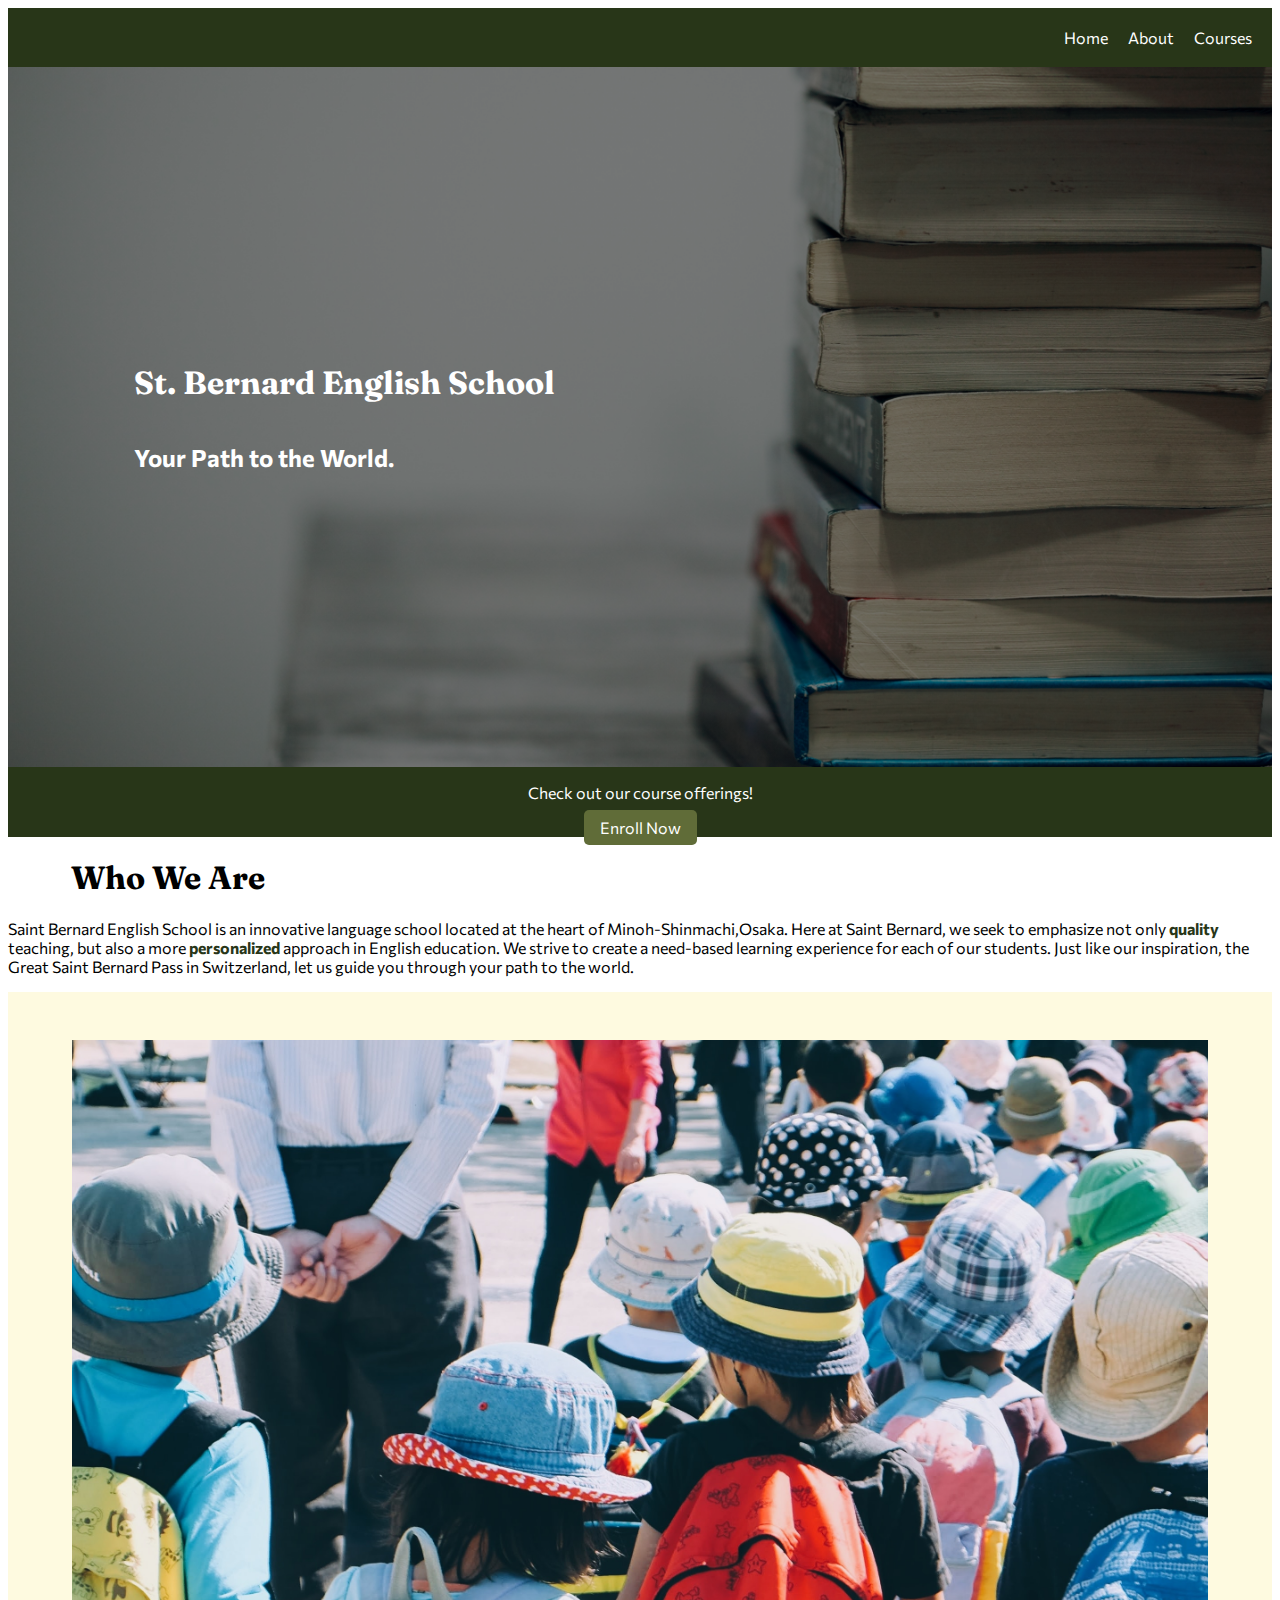
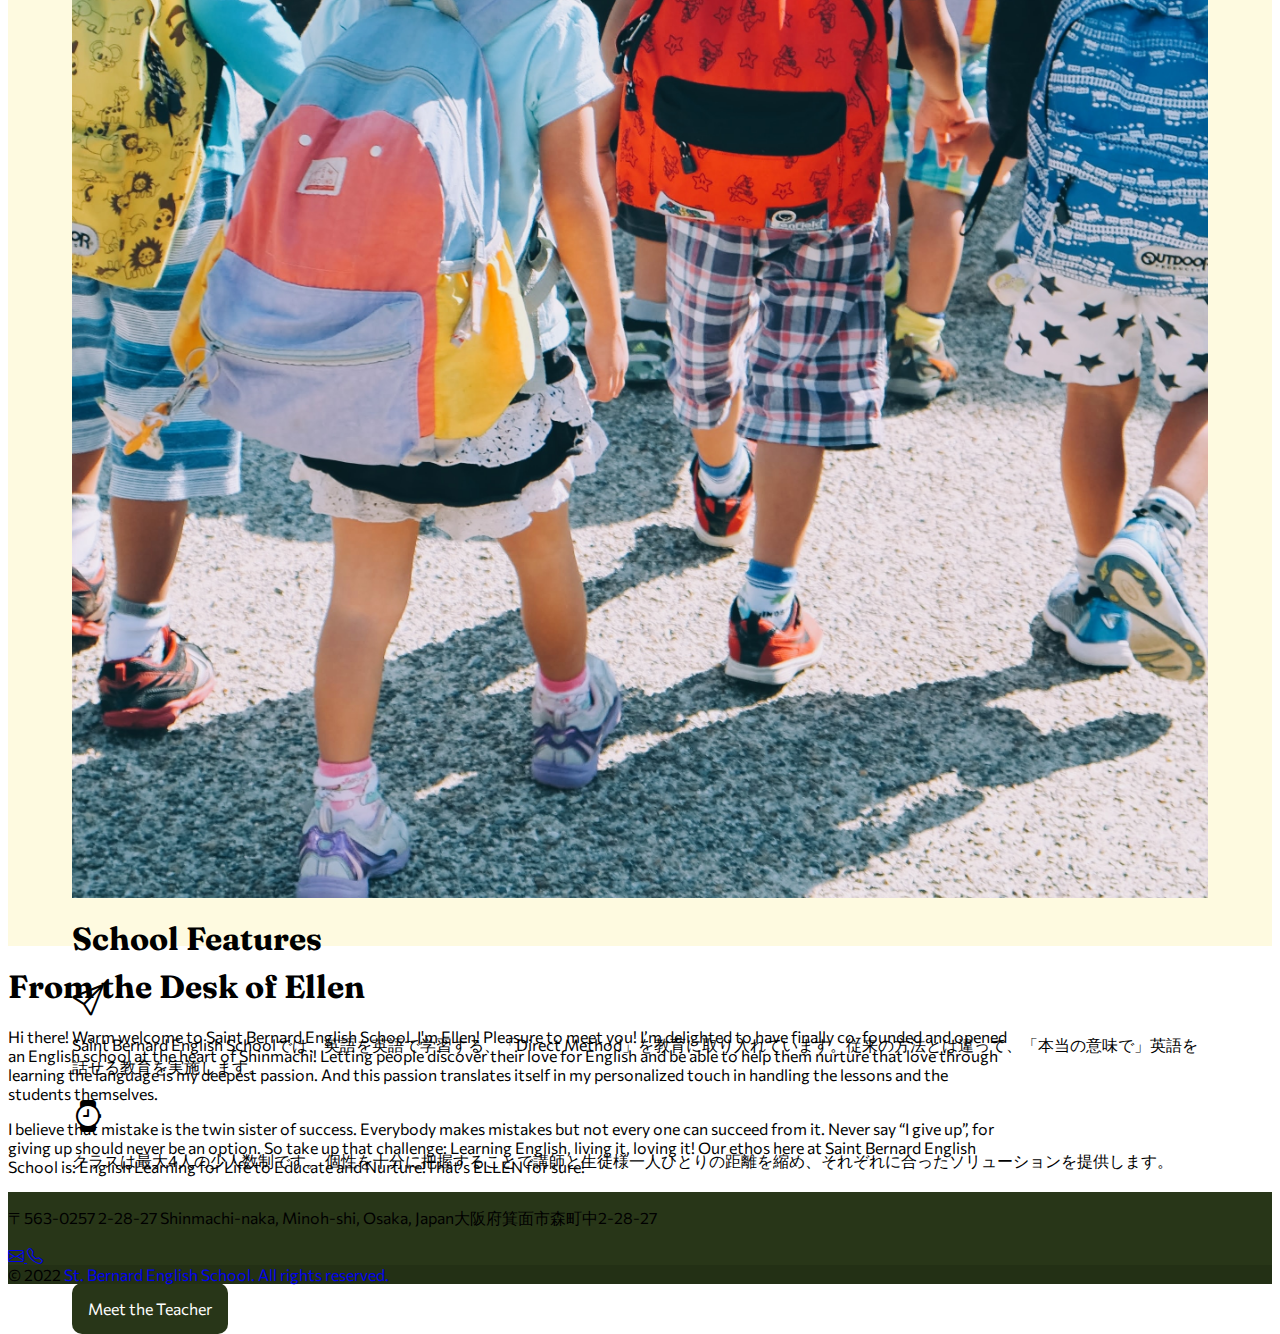
<file: index.html>
<!DOCTYPE HTML>
<html lang="en">


<!-- add alt tags to images + aria labels! 
add hover + focus states-->

<head>
    <meta charset="utf-8">
    <meta name="viewport" content="width=device-width, 
       initial-scale=1, shrink-to-fit=no">
    <title>St. Bernard English</title>
    <link href="https://cdn.jsdelivr.net/npm/bootstrap@5.1.3/dist/css/bootstrap.min.css" rel="stylesheet"
        integrity="sha384-1BmE4kWBq78iYhFldvKuhfTAU6auU8tT94WrHftjDbrCEXSU1oBoqyl2QvZ6jIW3" crossorigin="anonymous">
    <link rel="stylesheet" href="https://cdn.jsdelivr.net/npm/bootstrap-icons@1.8.1/font/bootstrap-icons.css">
    <link rel="preconnect" href="https://fonts.googleapis.com">
    <link rel="preconnect" href="https://fonts.gstatic.com" crossorigin>
    <link href="https://fonts.googleapis.com/css2?family=Commissioner:wght@300&family=Fraunces&display=swap"
        rel="stylesheet">
    <link rel="stylesheet" href="css/styles.css">
</head>

<body>
    <header>
        <nav aria-label="Primary Navigation">
            <a href="index.html" aria-current="page">Home</a>
            <a href="about.html" aria-current="page">About</a>
            <a href="courses.html" aria-current="page">Courses</a>
        </nav>
        <div class="banner">
            <h1 class="company-name">St. Bernard English School</h1>
            <h2 class="motto">Your Path to the World.</h2>
        </div>
        <div class="d-flex justify-content-center align-items-center check-it-out gap-3 pe-3 pt-3 pb-3">
            <p class="ms-3 mt-3">Check out our course offerings!</p>
            <a href="courses.html" class="action" role="button">Enroll Now</a>
        </div>
    </header>

    <main>
        <div class="d-flex flex-column align-items-center intro switch">
            <h1 class="who-we-are">Who We Are</h1>
            <div class="horiz-line"></div>
            <div class="vert-line ms-5"></div>
            <p class="p-5">Saint Bernard English School is an innovative language school located at the heart of
                Minoh-Shinmachi,Osaka. Here at Saint Bernard, we seek to emphasize not only <b
                    class="bolded">quality</b> teaching, but also a more <b class="bolded">personalized</b> approach in
                English education. We strive to create a need-based learning experience for
                each of our students. Just like our inspiration, the Great Saint Bernard Pass in Switzerland, let us
                guide you through your
                path to the world.</p>
        </div>

        <div class="features switch d-flex flex-column intro mh-100">
            <div class="thumbnail">
                <img src="/images/backpacks.jpg" alt="kids walking away with colorful backpacks"
                    class="thumb mw-100 rounded">
            </div>
            <div class="description d-flex flex-column">
                <h1 class="pb-3">School Features</h1>
                <div class="d-flex gap-3">
                    <i class="bi bi-send icon"></i>
                    <p>Saint Bernard English Schoolでは、英語を英語で学習する、「Direct
                        Method」を教育に取り入れています。従来の方法とは違って、「本当の意味で」英語を話せる教育を実施します。</p>
                </div>
                <div class="d-flex gap-3">
                    <i class="bi bi-watch icon"></i>
                    <p class="">クラスは最大4人の少人数制です。

                        個性を十分に把握することで講師と生徒様一人ひとりの距離を縮め、それぞれに合ったソリューションを提供します。</p>
                </div>
                <div class="d-flex gap-3">
                    <i class="bi bi-gear icon"></i>
                    <p class="">本校では英語力に加えて、コミュニケーション能力やプレゼンなど、英語を「実践的に」使えるようになるスキルの教育にも力を入れています。</p>
                </div>
                <div class="meet"><a href="courses.html#teacher" role="button">Meet the Teacher</a></div>
            </div>
        </div>

        <div class="letter p-5 m-5 border shadow align-self-center">
            <h1>From the Desk of Ellen</h1>
            <p>
                Hi there! Warm welcome to Saint Bernard English School. I'm Ellen! Pleasure to meet you!

                I’m delighted to have finally co-founded and opened an English school at the heart of Shinmachi! Letting
                people discover their love for English and be able to help them nurture that love through learning the
                language is my deepest passion. And this passion translates itself in my personalized touch in handling
                the lessons and the students themselves.

            </p>
            <p>I believe that mistake is the twin sister of success. Everybody makes mistakes but not every one can
                succeed from it. Never say “I give up”, for giving up should never be an option.

                So take up that challenge: Learning English, living it, loving it!

                Our ethos here at Saint Bernard English School is:

                English Learning for Life to Educate and Nurture!
                ​
                That’s ELLEN for sure!</p>
        </div>

    </main>

    <!--footer modified from: https://mdbootstrap.com/docs/standard/navigation/footer/ -->
    <footer class="text-center text-white" style="background-color: #283618;">
        <div class="container pt-4 pb-3">
            <div>
                <p class="m-1">〒563-0257
                    2-28-27 Shinmachi-naka, Minoh-shi, Osaka, Japan
                    ​
                    大阪府箕面市森町中2-28-27</p>
                <a class="btn btn-link btn-floating btn-lg text-white" href="mailto:contact@stbernardenglish.com"
                    role="button" data-mdb-ripple-color="dark"><i class="bi bi-envelope"></i>
                </a>
                <a class="btn btn-link btn-floating btn-lg text-white"
                    href="https://www.stbernardenglish.com/contact-us" role="button" data-mdb-ripple-color="dark"><i
                        class="bi bi-telephone"></i>
                </a>
            </div>
        </div>

        <!-- Copyright -->
        <div class="text-center text-white p-3" style="background-color: rgba(0, 0, 0, 0.1);">
            © 2022
            <a class="text-white" style="text-decoration: none;" href="https://www.stbernardenglish.com">St. Bernard
                English School. All rights
                reserved.</a>
        </div>
    </footer>

</body>

</html>
</file>
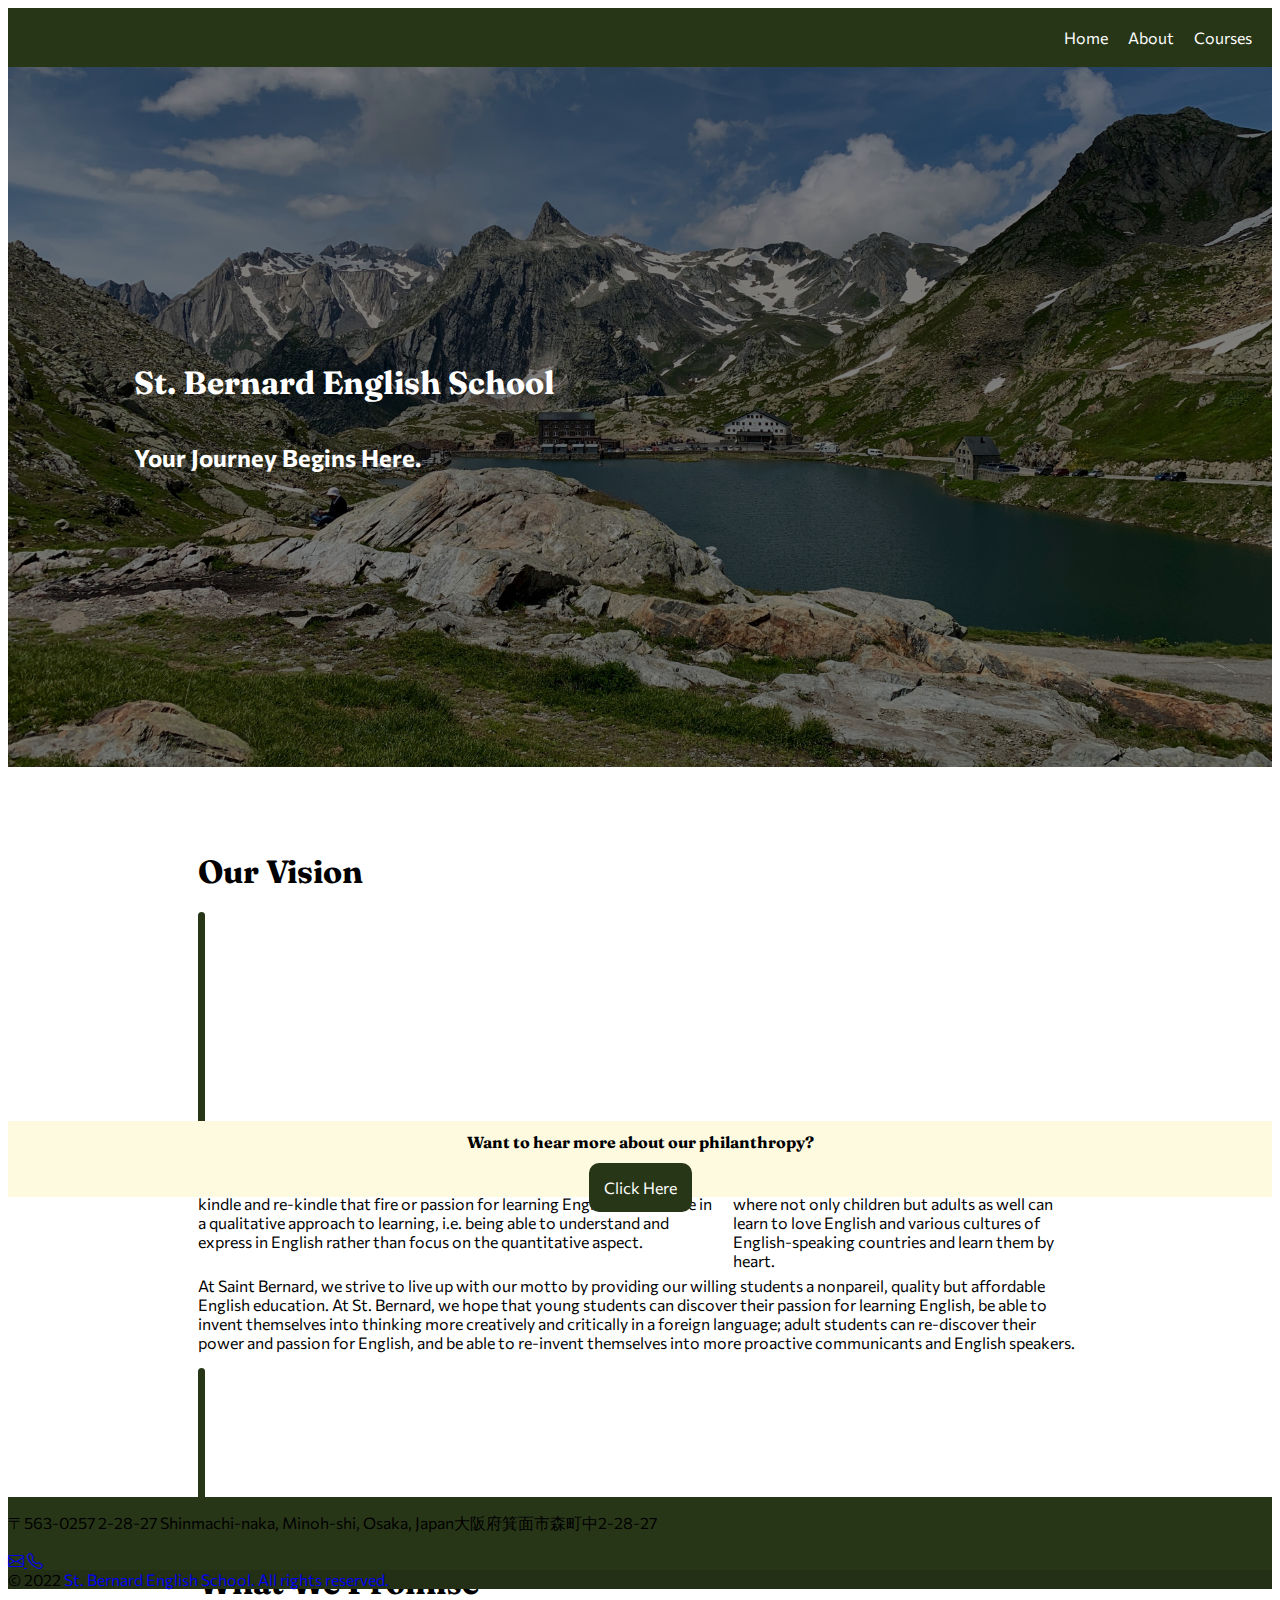
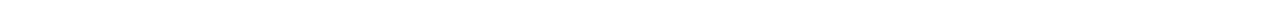
<file: about.html>
<!DOCTYPE HTML>
<html lang="en">

<head>
    <meta charset="utf-8">
    <meta name="viewport" content="width=device-width, 
           initial-scale=1, shrink-to-fit=no">
    <title>About Us</title>
    <link href="https://cdn.jsdelivr.net/npm/bootstrap@5.1.3/dist/css/bootstrap.min.css" rel="stylesheet"
        integrity="sha384-1BmE4kWBq78iYhFldvKuhfTAU6auU8tT94WrHftjDbrCEXSU1oBoqyl2QvZ6jIW3" crossorigin="anonymous">
    <link rel="stylesheet" href="https://cdn.jsdelivr.net/npm/bootstrap-icons@1.8.1/font/bootstrap-icons.css">
    <link rel="preconnect" href="https://fonts.googleapis.com">
    <link rel="preconnect" href="https://fonts.gstatic.com" crossorigin>
    <link href="https://fonts.googleapis.com/css2?family=Commissioner:wght@300&family=Fraunces&display=swap"
        rel="stylesheet">
    <link rel="stylesheet" href="css/styles.css">
    <link rel="stylesheet" href="css/about.css">
</head>

<body>
    <header>
        <nav aria-label="Primary Navigation">
            <a href="index.html">Home</a>
            <a href="about.html">About</a>
            <a href="courses.html">Courses</a>
        </nav>
        <div class="banner">
            <h1 class="company-name">St. Bernard English School</h1>
            <h2 class="motto">Your Journey Begins Here.</h2>
        </div>
    </header>

    <main>
        <div class="info d-flex">
            <h1 class="heading">Our Vision</h1>
            <div class="vertical-line"></div>
            <div class="description">
                <p>Saint Bernard English School is built on the principle that “education is the kindling of a flame not
                    the
                    filling of a vessel” (Plutarch). We seek to kindle and re-kindle that fire or passion for learning
                    English.
                    We believe in a qualitative approach to learning, i.e. being able to understand and express in
                    English
                    rather than focus on the quantitative aspect.</p>
                <p>It is with this vision that we started St Bernard English School: to provide a place and a space
                    where
                    not
                    only children but adults as well can learn to love English and various cultures of English-speaking
                    countries and learn them by heart.</p>
            </div>
        </div>

        <div class="extra p-5 d-flex flex-column justify-content-center align-items-center">
            <h1 class="more-info">Want to hear more about our philanthropy?</h1>
            <a href="https://www.stbernardenglish.com/school-philanthropy" class="button" role="button">Click Here</a>
        </div>

        <div class="info d-flex">
            <p>At Saint Bernard, we strive to live up with our motto by providing our willing students a nonpareil,
                quality but affordable English education. At St. Bernard, we hope that young students can discover their
                passion for learning English, be able to invent themselves into thinking more creatively and critically
                in a foreign language; adult students can re-discover their power and passion for English, and be able
                to re-invent themselves into more proactive communicants and English speakers. </p>
            <div class="vertical-line"></div>
            <h1>What We Promise</h1>
        </div>
    </main>

    <!--footer modified from: https://mdbootstrap.com/docs/standard/navigation/footer/ -->
    <footer class="text-center text-white" style="background-color: #283618;">
        <div class="container pt-4 pb-3">
            <div>
                <p class="m-1">〒563-0257
                    2-28-27 Shinmachi-naka, Minoh-shi, Osaka, Japan
                    ​
                    大阪府箕面市森町中2-28-27</p>
                <a class="btn btn-link btn-floating btn-lg text-white" href="mailto:contact@stbernardenglish.com"
                    role="button" data-mdb-ripple-color="dark"><i class="bi bi-envelope"></i>
                </a>
                <a class="btn btn-link btn-floating btn-lg text-white"
                    href="https://www.stbernardenglish.com/contact-us" role="button" data-mdb-ripple-color="dark"><i
                        class="bi bi-telephone"></i>
                </a>
            </div>
        </div>

        <!-- Copyright -->
        <div class="text-center text-white p-3" style="background-color: rgba(0, 0, 0, 0.1);">
            © 2022
            <a class="text-white" style="text-decoration: none;" href="https://www.stbernardenglish.com">St. Bernard
                English School. All rights
                reserved.</a>
        </div>
    </footer>
</body>

</html>
</file>
<file: css/styles.css>
*,
*::before,
*::after {
    box-sizing: border-box;
}

/*color palette: https://coolors.co/palette/606c38-283618-fefae0-dda15e-bc6c25 */
/* font-family: 'Commissioner', sans-serif;
    font-family: 'Fraunces', serif; */


body {
    display: grid;
    grid-template-areas:
        "navbar"
        "header"
        "intro"
        "contact";
    font-family: 'Commissioner', sans-serif;
}

main {
    grid-area: intro;
    display: flex;
    flex-direction: column;
}

footer {
    grid-area: contact;
}

h1,
h2,
h3,
h4,
h5,
h6 {
    font-family: 'Fraunces', serif;
}

header {
    grid-area: header;
    display: flex;
    flex-direction: column;
}

.banner {
    height: 700px;
    overflow: hidden;
    background: linear-gradient(rgba(0, 0, 0, 0.5), rgba(0, 0, 0, 0.5)), url("/images/stacked.jpg");
    background-size: cover;
    background-position: right 70%;
    background-repeat: no-repeat;
    display: flex;
    flex-direction: column;
    justify-content: center;
    align-items: start;
    padding: 10%;
}

.bolded {
    color: #283618;
}

.letter {
    max-width: 1000px;
    border-radius: 15px;
}

.cover {
    width: fit-content;
}

.features {
    padding: 3rem 4rem;
    background-color: #FEFAE0;
    gap: 3rem;
}

.meet {
    background-color: #283618;
    color: white;
    max-width: fit-content;
    padding: 1rem;
    border-radius: 10px;
    transition: all 400ms ease-out;
}

.meet a {
    text-decoration: none;
    color: white;
}

.meet:hover,
.meet:focus {
    background-color: #606c38;
}

.thumbnail {
    height: 100%;
}

.thumbnail img,
.type img,
.cover {
    object-fit: cover;
}


.icon {
    font-size: 2rem;
}


.company-name {
    color: white;
    /* padding: 2%; */
    border-radius: 10px;
}

.motto {
    color: white;
    /* padding: 2%; */
    border-radius: 10px;
    font-family: 'Commissioner', serif;
}

.check-it-out {
    background-color: #283618;
    color: white;
    text-align: center;
}

.action {
    background-color: #606c38;
    text-decoration: none;
    border-radius: 5px;
    color: white;
    padding: 0.5rem 1rem;
    transition: all 400ms ease-out;
}

.action:hover,
.action:focus {
    background-color: #FEFAE0;
    color: black;
}

.who-we-are {
    min-width: fit-content;
    padding-top: 5%;
}

.vert-line {
    display: none;
}

.horiz-line {
    width: 50%;
    height: 0.1rem;
    background-color: #283618;
    border-radius: 5px;
}

@media only screen and (min-width: 992px) {

    .thumbnail {
        /* height: 35rem; */
        flex-basis: 60%;
    }

    .thumb {
        object-fit: cover;
        height: 100%;
        width: 100%;
    }

    .horiz-line {
        display: none;
    }

    .who-we-are {
        padding-left: 5%;
        padding-top: 0;
    }

    .vert-line {
        display: inline;
        width: 0.25rem;
        height: 50%;
        background-color: #283618;
        border-radius: 5px;
    }

    .switch {
        flex-direction: row !important;
    }

    .intro {
        align-items: center !important;
    }

}

.logo {
    font-family: 'Commissioner', sans-serif;
    font-size: 2rem;
}



nav {
    background-color: #283618;
    padding: 20px;
    display: flex;
    flex-direction: row;
    justify-content: flex-end;
    align-items: center;
    gap: 20px;
}

nav a {
    color: white;
    text-decoration: none;
    position: relative;
}

/* source: https://codepen.io/jstn/pen/mdoOZJ  */
nav a:after {
    background: none repeat scroll 0 0 transparent;
    bottom: 0;
    content: "";
    display: block;
    height: 2px;
    left: 50%;
    position: absolute;
    background: #FEFAE0;
    transition: width 0.3s ease 0s, left 0.3s ease 0s;
    width: 0;
}

nav a:hover,
nav a:focus {
    color: #FEFAE0;
}

nav a:hover:after,
nav a:hover:after {
    width: 100%;
    left: 0;
}
</file>
<file: css/about.css>
*,
*::before,
*::after {
    box-sizing: border-box;
}


/* font-family: 'Commissioner', sans-serif;
    font-family: 'Fraunces', serif; */


body {
    display: grid;
    grid-template-areas:
        "navbar"
        "header"
        "intro"
        "contact";
    font-family: 'Commissioner', sans-serif;
}

.banner {
    height: 700px;
    overflow: hidden;
    background: linear-gradient(rgba(0, 0, 0, 0.5), rgba(0, 0, 0, 0.5)), url("/images/pass.jpg");
    background-size: cover;
    background-position: right 70%;
    background-repeat: no-repeat;
    display: flex;
    flex-direction: column;
    justify-content: center;
    align-items: start;
    padding: 10%;
}

.info {
    gap: 5%;
    margin: 7%;
}

.description {
    display: flex;
    flex-direction: column;
}

.button {
    background-color: #283618;
    padding: 15px;
    width: auto;
    border-radius: 10px;
    color: white;
    text-decoration: none;
    transition: all 400ms ease-out;
}

.button:hover,
.button:focus {
    background-color: #606c38;
    color: white;
}

.more-info {
    font-size: medium;
    padding-bottom: 15px;
}

.extra {
    background-color: #FEFAE0;
    text-align: center;
}

.vertical-line {
    width: 7px;
    height: 50%;
    background-color: #283618;
    border-radius: 5px;
}

/* for desktop */
@media only screen and (min-width: 768px) {
    .info {
        gap: 1rem;
        margin: 5% 15% 5% 15%;
    }

    .vertical-line {
        width: 7px;
        height: 100%;
        background-color: #283618;
        border-radius: 5px;
    }

    .description {
        display: flex;
        flex-direction: row;
        gap: 1.2rem;
    }
}
</file>
